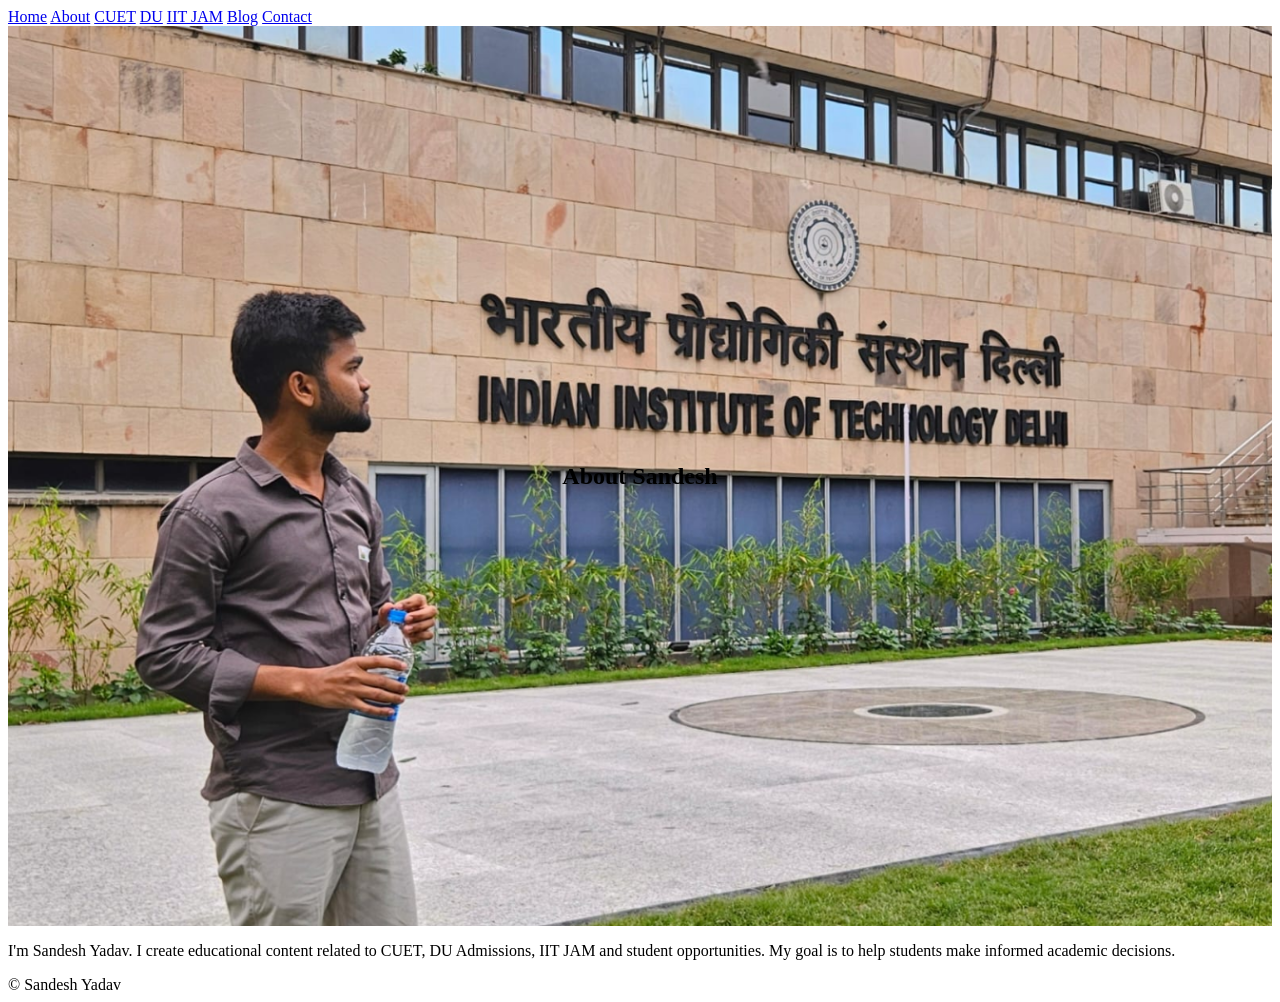
<file: about.html>
<!DOCTYPE html>
<html>
<head>
<title>About</title>
<link rel="stylesheet" href="style.css">
</head>
<body>

<nav>
<a href="index.html">Home</a>
<a href="about.html">About</a>
<a href="cuet.html">CUET</a>
<a href="du.html">DU</a>
<a href="jam.html">IIT JAM</a>
<a href="blog.html">Blog</a>
<a href="contact.html">Contact</a>
</nav>

<section class="hero">
<h1>About Sandesh</h1>
</section>

<section class="section">
<div class="card">
<p>
I'm Sandesh Yadav. I create educational content related to
CUET, DU Admissions, IIT JAM and student opportunities.
My goal is to help students make informed academic decisions.
</p>
</div>
</section>

<footer>© Sandesh Yadav</footer>
</body>
</html>
</file>
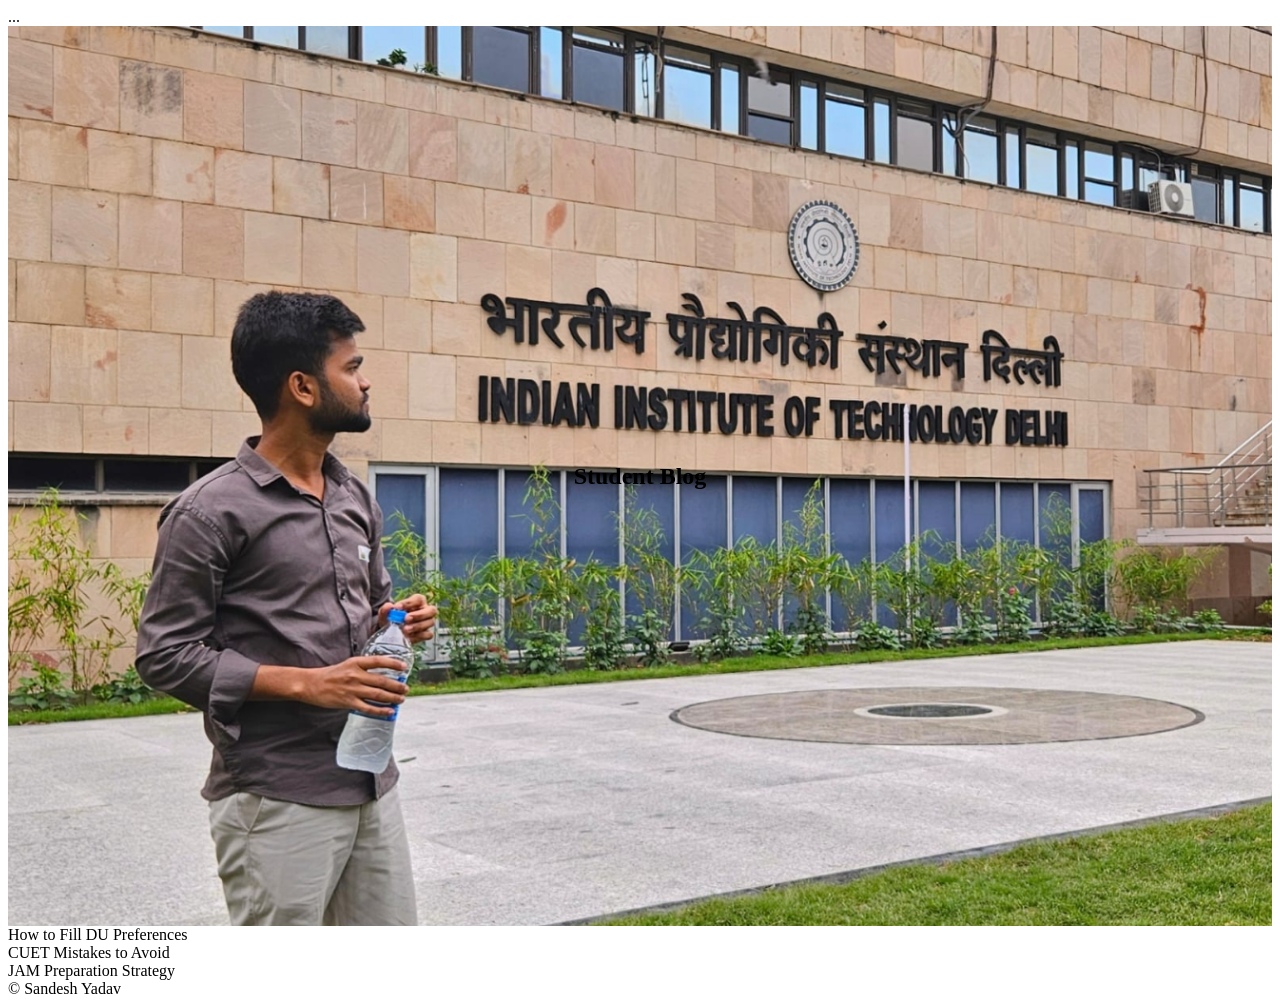
<file: blog.html>
<!DOCTYPE html>
<html>
<head>
<title>Blog</title>
<link rel="stylesheet" href="style.css">
</head>
<body>

<nav>...</nav>

<section class="hero">
<h1>Student Blog</h1>
</section>

<section class="section">
<div class="grid">
<div class="card">How to Fill DU Preferences</div>
<div class="card">CUET Mistakes to Avoid</div>
<div class="card">JAM Preparation Strategy</div>
</div>
</section>

<footer>© Sandesh Yadav</footer>
</body>
</html>
</file>
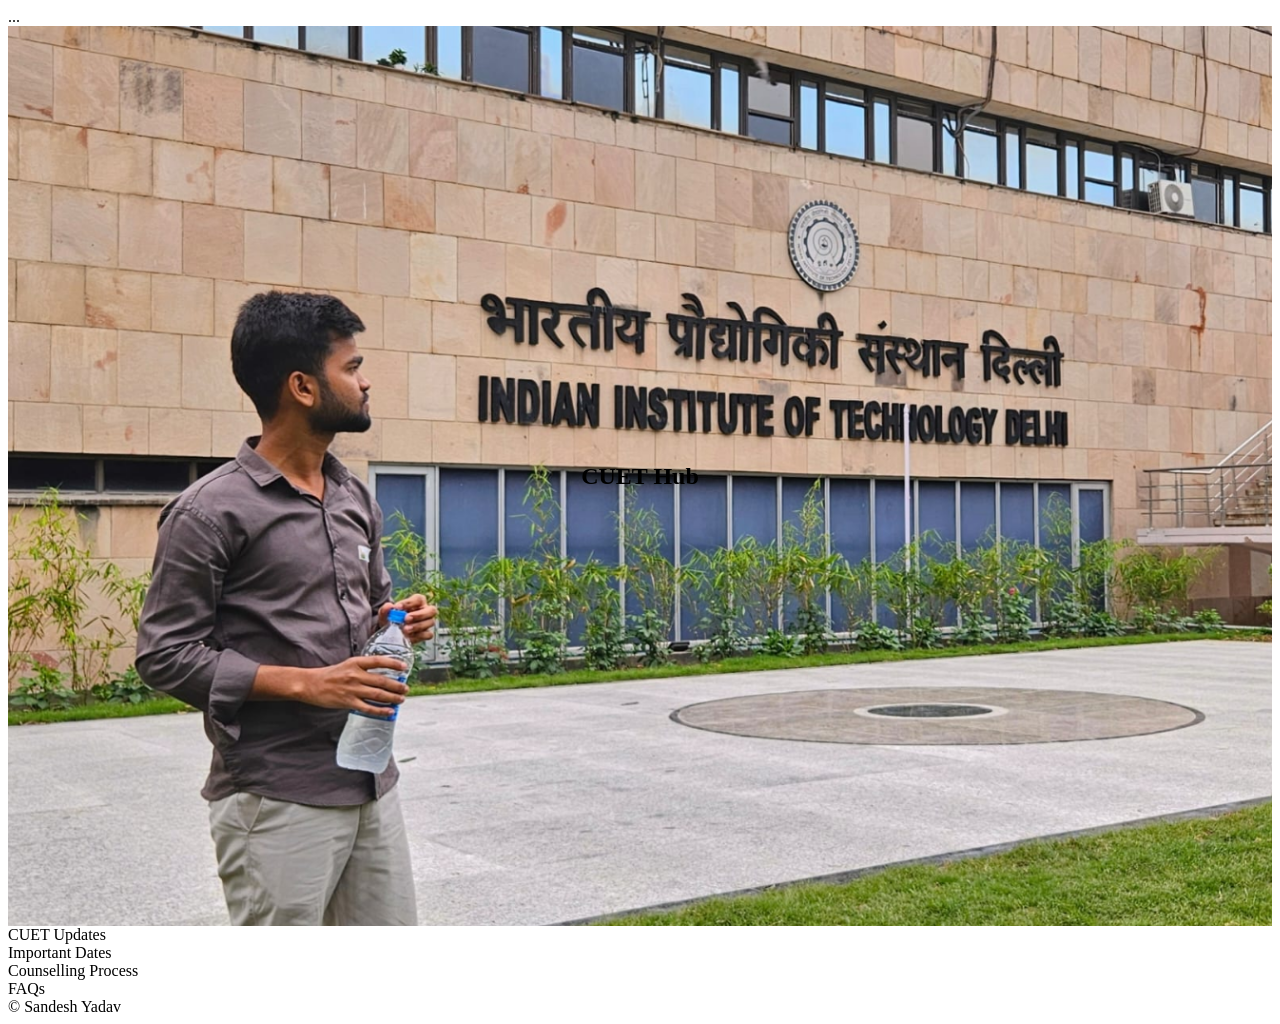
<file: cuet.html>
<!DOCTYPE html>
<html>
<head>
<title>CUET Hub</title>
<link rel="stylesheet" href="style.css">
</head>
<body>

<nav>...</nav>

<section class="hero">
<h1>CUET Hub</h1>
</section>

<section class="section">
<div class="grid">
<div class="card">CUET Updates</div>
<div class="card">Important Dates</div>
<div class="card">Counselling Process</div>
<div class="card">FAQs</div>
</div>
</section>

<footer>© Sandesh Yadav</footer>
</body>
</html>
</file>
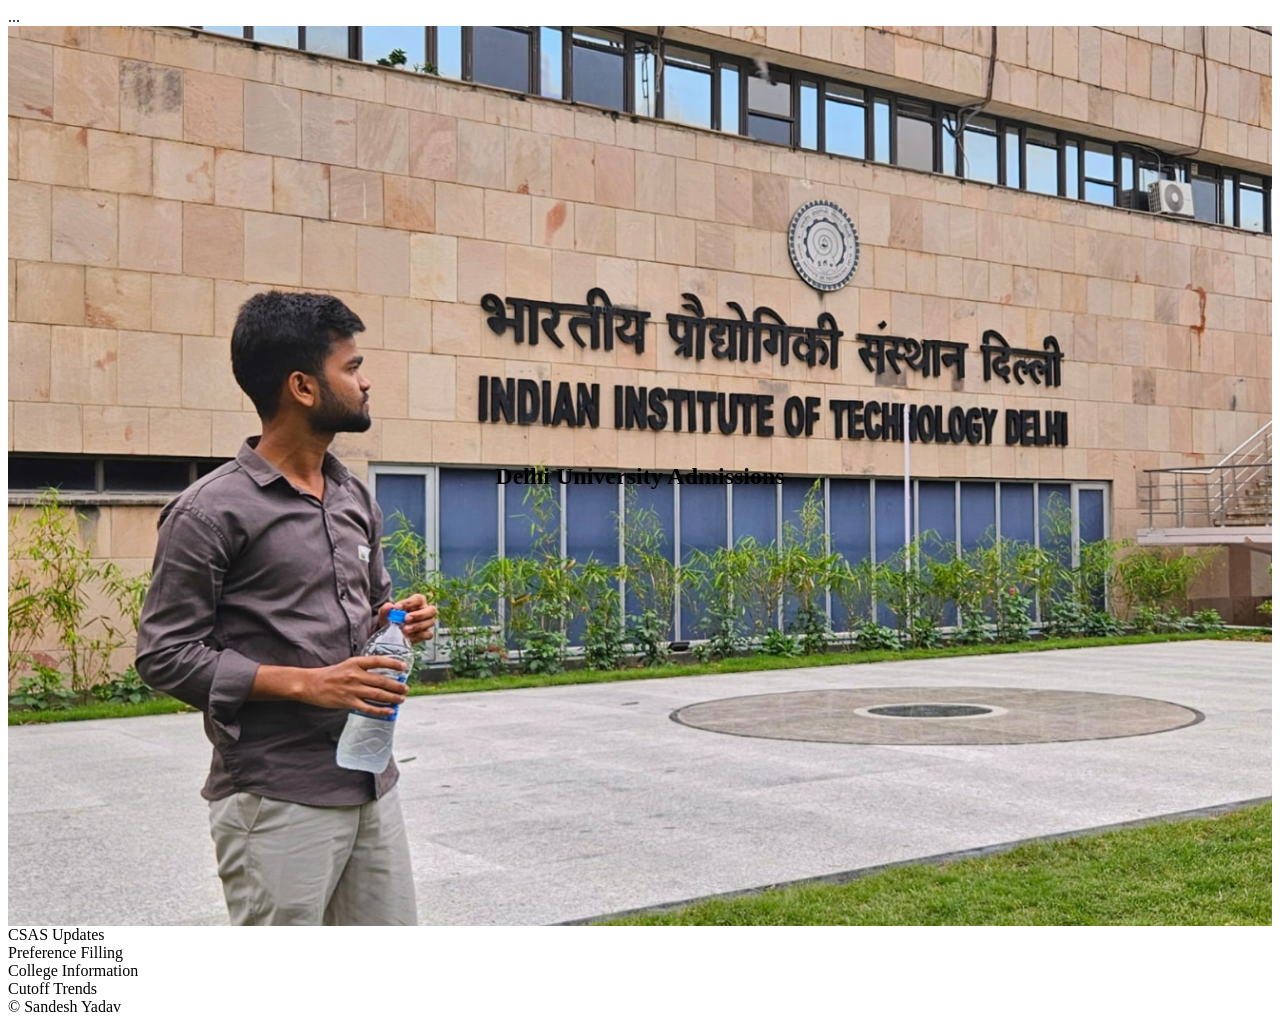
<file: du.html>
<!DOCTYPE html>
<html>
<head>
<title>DU Admissions</title>
<link rel="stylesheet" href="style.css">
</head>
<body>

<nav>...</nav>

<section class="hero">
<h1>Delhi University Admissions</h1>
</section>

<section class="section">
<div class="grid">
<div class="card">CSAS Updates</div>
<div class="card">Preference Filling</div>
<div class="card">College Information</div>
<div class="card">Cutoff Trends</div>
</div>
</section>

<footer>© Sandesh Yadav</footer>
</body>
</html>
</file>
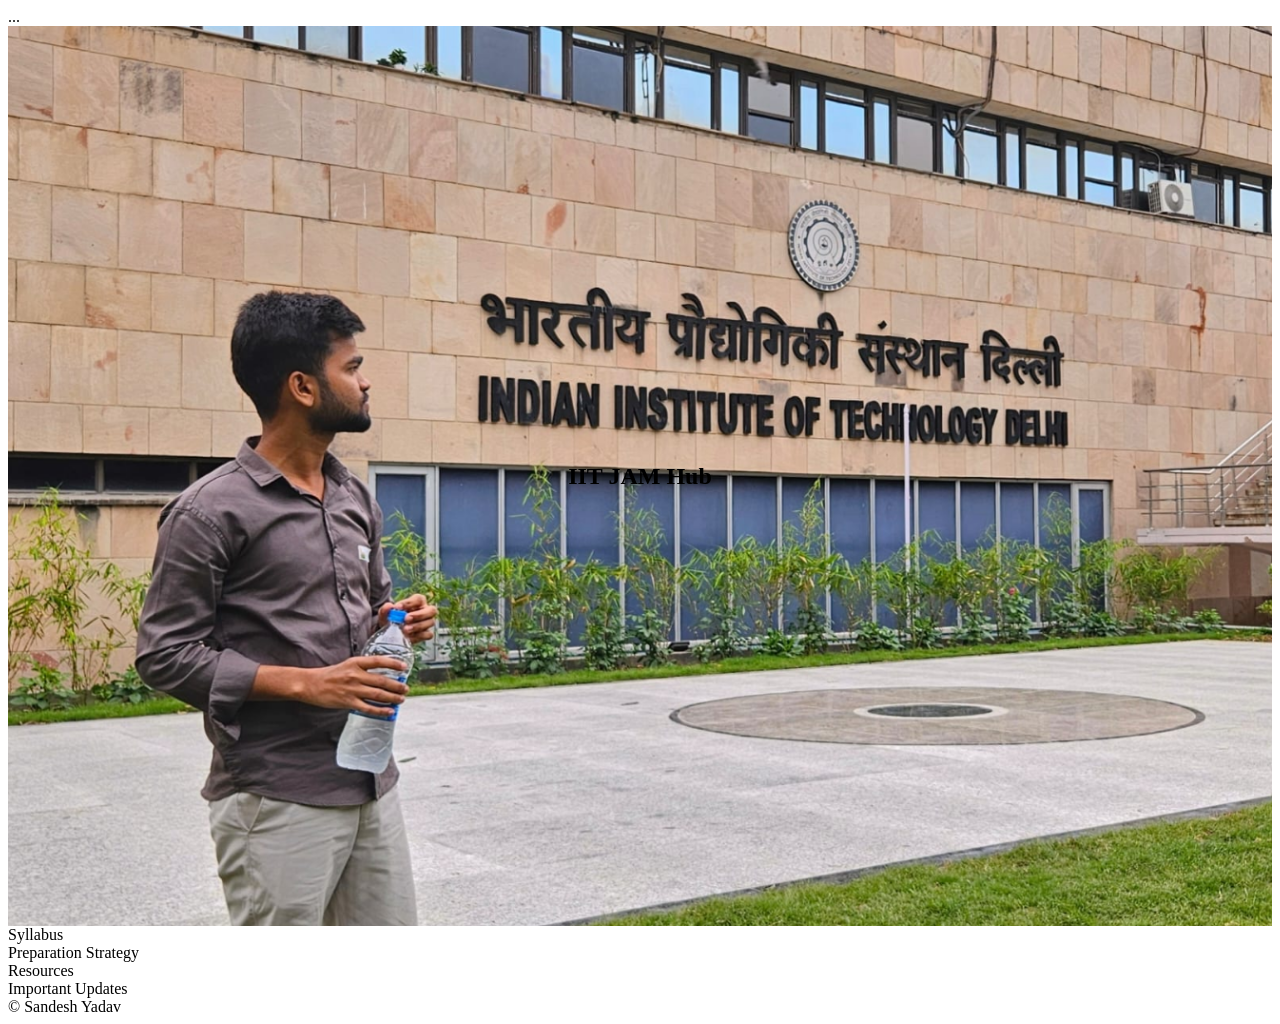
<file: jam.html>
<!DOCTYPE html>
<html>
<head>
<title>IIT JAM</title>
<link rel="stylesheet" href="style.css">
</head>
<body>

<nav>...</nav>

<section class="hero">
<h1>IIT JAM Hub</h1>
</section>

<section class="section">
<div class="grid">
<div class="card">Syllabus</div>
<div class="card">Preparation Strategy</div>
<div class="card">Resources</div>
<div class="card">Important Updates</div>
</div>
</section>

<footer>© Sandesh Yadav</footer>
</body>
</html>
</file>
<file: style.css>
.hero{
height:100vh;
display:flex;
justify-content:center;
align-items:center;
text-align:center;
position:relative;
overflow:hidden;
  
/* YOUR BACKGROUND IMAGE */
background-image: url("Screenshot 2026-06-21 6.21.59 PM.png");
background-size: cover;
background-position: center;
background-repeat: no-repeat;
}
</file>
